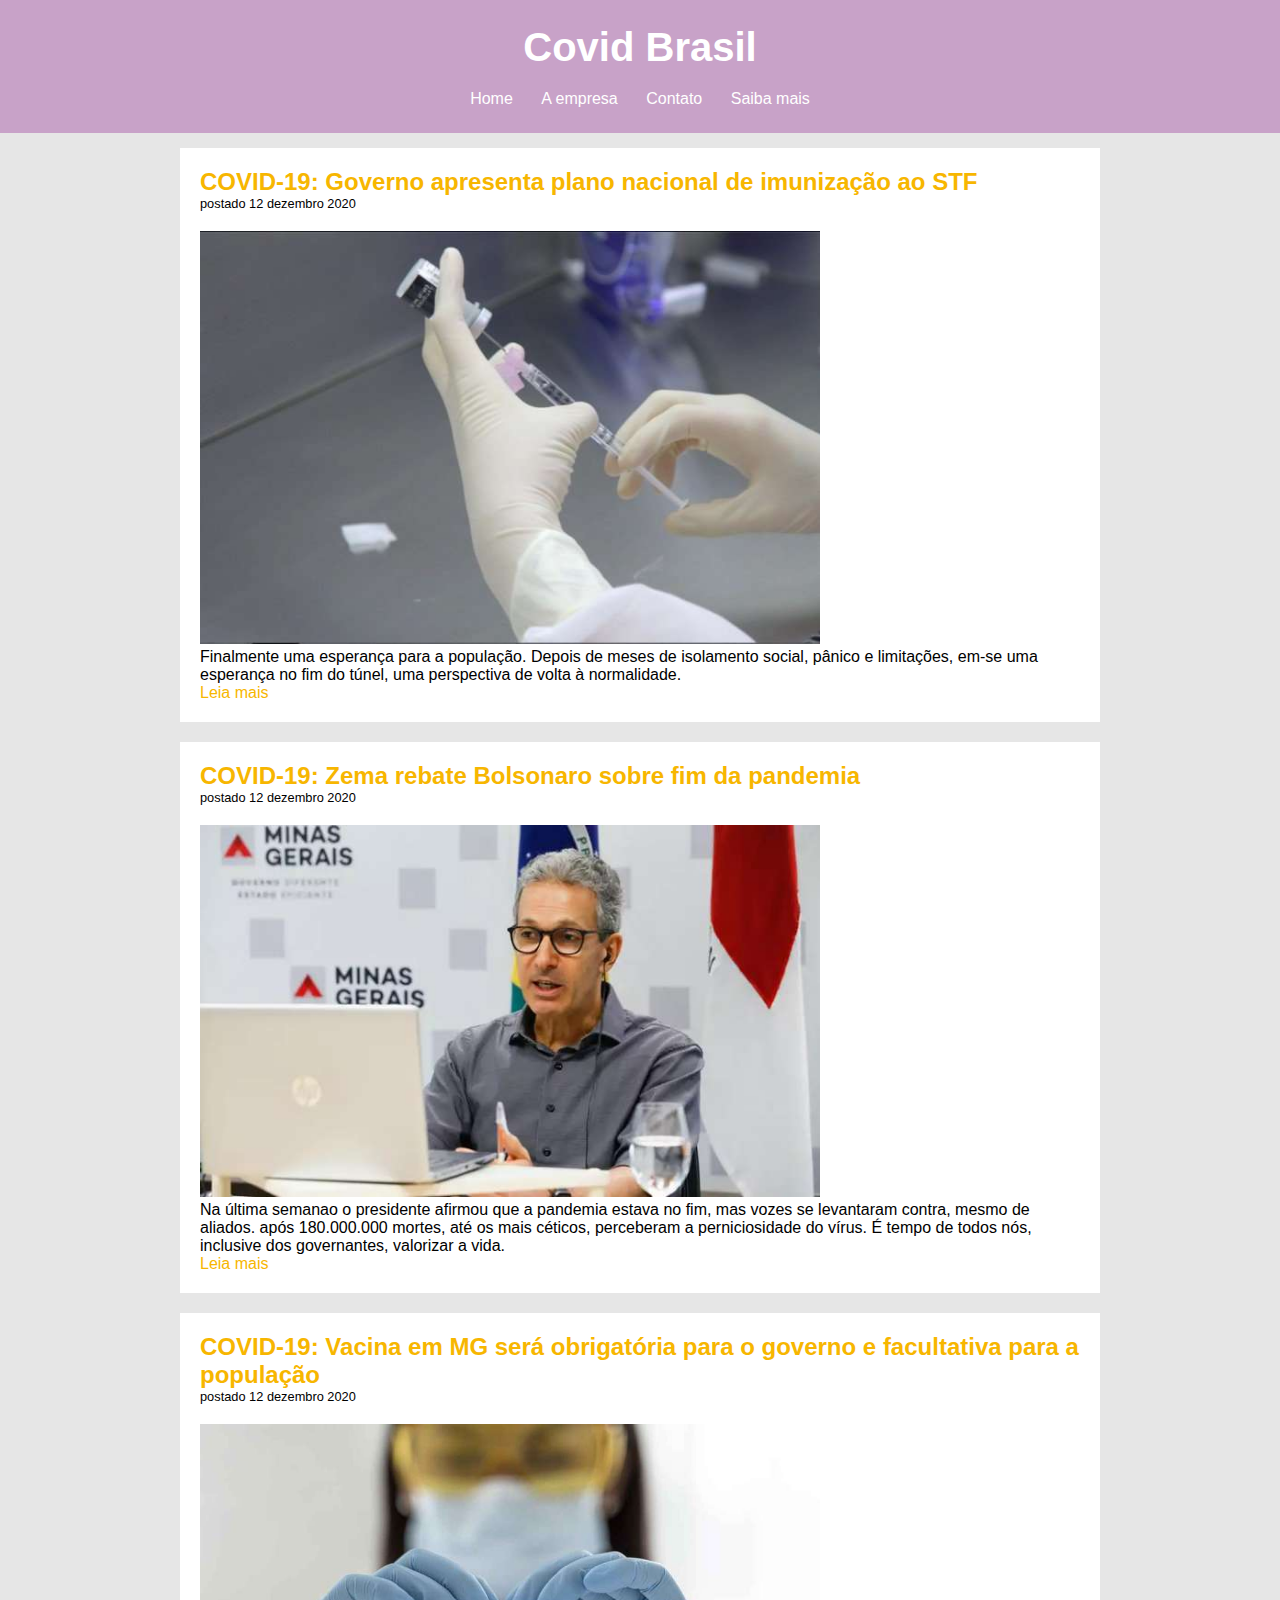
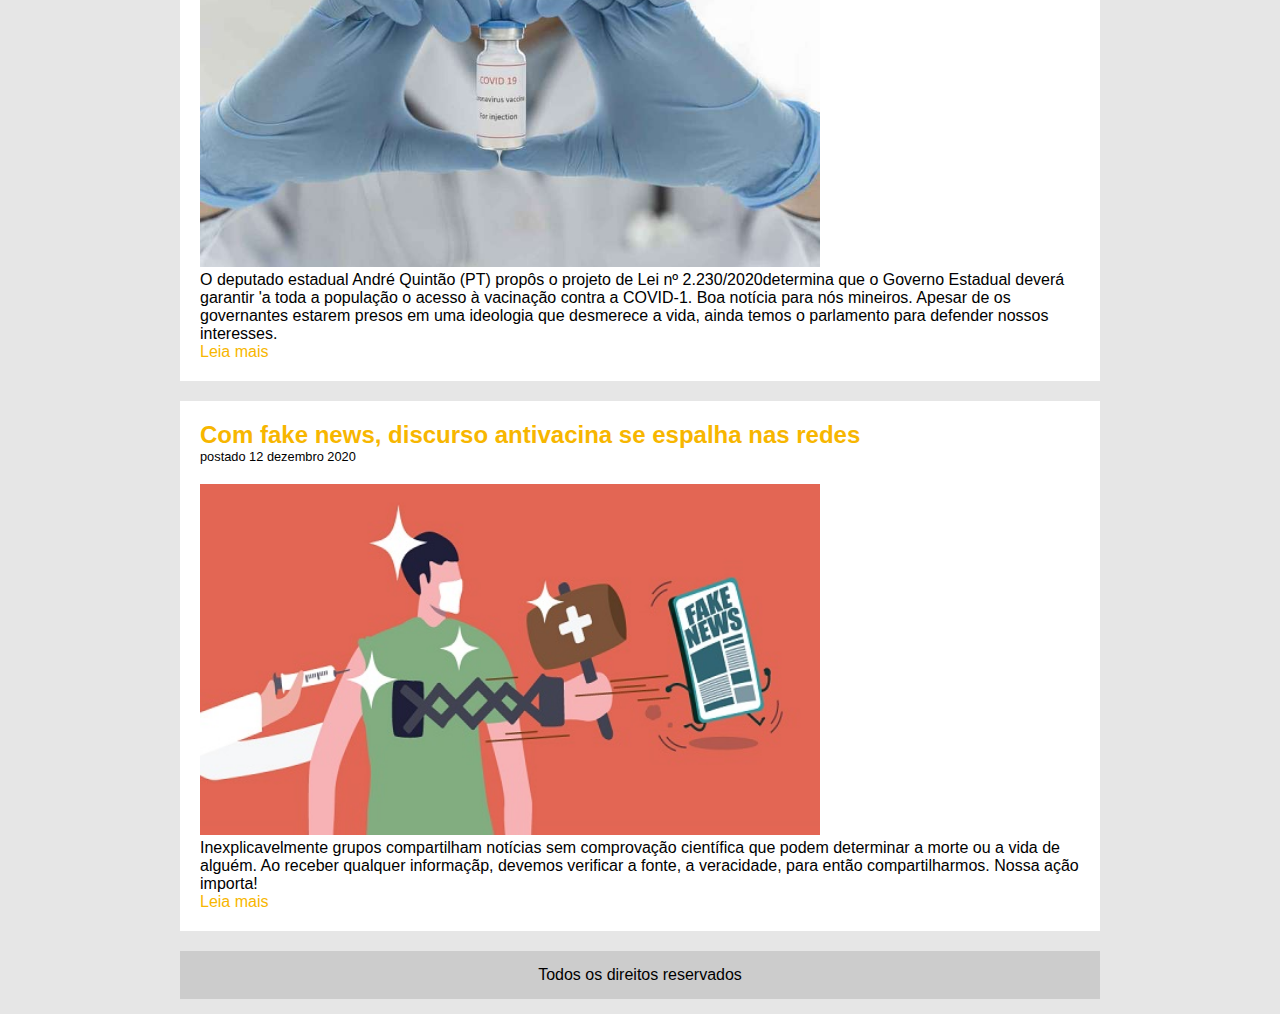
<file: index.html>
<!doctype html>

    <head>
        <meta charset="utf-8">
        <title>CovidNews</title>
        <link rel="stylesheet" type="text/css" href="assets/estilo.css">
    </head>
    <body>
        <div id="area-cabecalho">
                <div id="area-logo">
                    <h1><span class="branco">Covid Brasil</span></h1>
                </div>
                <div id="area-menu">
                    <a href="index.html">Home</a>
                    <a href="sobre.html">A empresa</a>
                    <a href="contato.html">Contato</a>
                    <a href="saibamais.html">Saiba mais</a>
                </div>
        </div>

        <div id="area-principal">
                
            <div id="area-postagens">
                  
                    <div class="postagem">
                        <h2>COVID-19: Governo apresenta plano nacional de imunização ao STF</h2>
                        <span class="data-postagem">postado  12 dezembro 2020</span>
                        <img width="620px"  src="images/seringa.jpg" >
                        <p>Finalmente uma esperança para a população. Depois de meses de isolamento social, pânico e limitações, em-se uma esperança no fim do túnel, uma perspectiva de volta à normalidade.</p>
                        <a href="#">Leia mais</a>
                    </div>
                   
                    <div class="postagem">
                        <h2>COVID-19: Zema rebate Bolsonaro sobre fim da pandemia</h2>
                        <span class="data-postagem">postado 12 dezembro 2020</span>
                        <img width="620px" src="images/zema.jpg" >
                        <p>Na última semanao o presidente afirmou que a pandemia estava no fim, mas vozes se levantaram contra, mesmo de aliados. após 180.000.000 mortes, até os mais céticos, perceberam a perniciosidade do vírus. É tempo de todos nós, inclusive dos governantes, valorizar a vida.</p>
                        <a href="#">Leia mais</a>
                    </div>
                        <div class="postagem">
                            <h2>COVID-19: Vacina em MG será obrigatória para o governo e facultativa para a população</h2>
                            <span class="data-postagem">postado 12 dezembro 2020</span>
                            <img width="620px" src="images/vacina.jpg">
                            <p>O deputado estadual André Quintão (PT) propôs o projeto de Lei nº 2.230/2020determina que o Governo Estadual deverá garantir 'a toda a população o acesso à vacinação contra a COVID-1. Boa notícia para nós mineiros. Apesar de os governantes estarem presos em uma ideologia que desmerece a vida, ainda temos o parlamento para defender nossos interesses. </p>
                            <a href="#">Leia mais</a>
                        </div>
                            <div class="postagem">
                                <h2>Com fake news, discurso antivacina se espalha nas redes</h2>
                                <span class="data-postagem">postado 12 dezembro 2020</span>
                                <img width="620px" src="images/fake-news.jpg">
                                <p>Inexplicavelmente grupos compartilham notícias sem comprovação científica que podem determinar a morte ou a vida de alguém. Ao receber qualquer informaçãp, devemos verificar a fonte, a veracidade, para então compartilharmos. Nossa ação importa! </p>
                                <a href="#">Leia mais</a>
                            </div>
                   
            </div>
                  
                <div id="rodape">
                    Todos os direitos reservados
                </div>
        </div>
        
    </body>
</html>
</file>
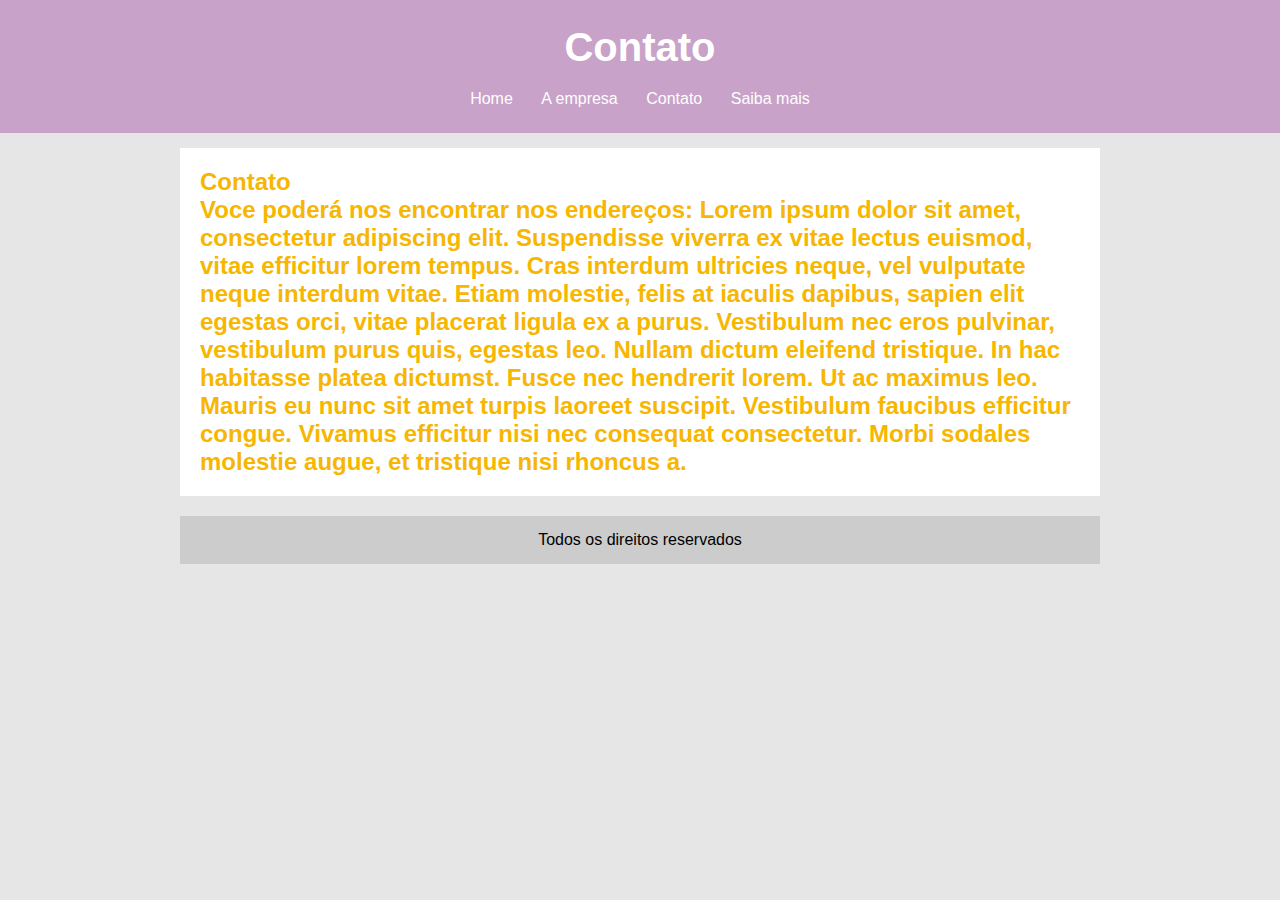
<file: contato.html>
<!doctype html>

<head>
    <meta charset="utf-8">
    <title>CovidNews</title>
    <link rel="stylesheet" type="text/css" href="assets/estilo.css">
</head>
<body>
    <div id="area-cabecalho">
        <div id="area-logo">
            <h1><span class="branco">Contato</span></h1>
        </div>
        <div id="area-menu">
            <a href="index.html">Home</a>
            <a href="sobre.html">A empresa</a>
            <a href="contato.html">Contato</a>
            <a href="saibamais.html">Saiba mais</a>
        </div>
    </div>

    <div id="area-principal">

        <div id="area-postagens">

            <div class="postagem">
                <h2>Contato</h>

                <p>Voce poderá nos encontrar nos endereços: Lorem ipsum dolor sit amet, consectetur adipiscing elit. Suspendisse viverra ex vitae lectus euismod, vitae efficitur
                lorem tempus. Cras interdum ultricies neque, vel vulputate neque interdum vitae. Etiam molestie, felis at iaculis
                dapibus, sapien elit egestas orci, vitae placerat ligula ex a purus. Vestibulum nec eros pulvinar, vestibulum purus
                quis, egestas leo. Nullam dictum eleifend tristique. In hac habitasse platea dictumst. Fusce nec hendrerit lorem. Ut ac
                maximus leo. Mauris eu nunc sit amet turpis laoreet suscipit. Vestibulum faucibus efficitur congue. Vivamus efficitur
                nisi nec consequat consectetur. Morbi sodales molestie augue, et tristique nisi rhoncus a. </p>
              
            </div>

            
        </div>

        <div id="rodape">
            Todos os direitos reservados
        </div>
    </div>

</body>

</html>
</file>
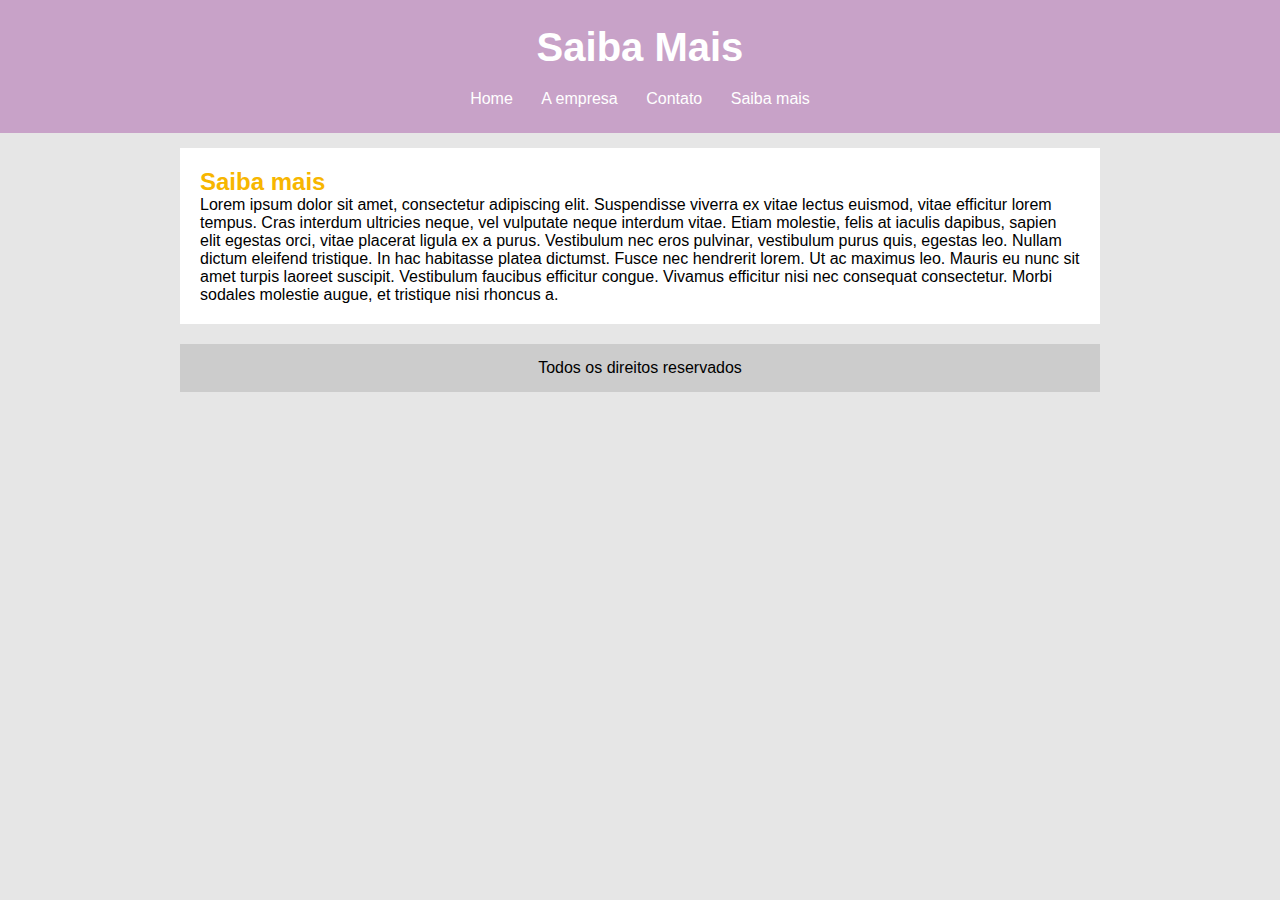
<file: saibamais.html>
<!doctype html>

<head>
    <meta charset="utf-8">
    <title>CovidNews</title>
    <link rel="stylesheet" type="text/css" href="assets/estilo.css">
</head>

<body>
    <div id="area-cabecalho">
        <div id="area-logo">
            <h1><span class="branco">Saiba Mais</span></h1>
        </div>
        <div id="area-menu">
            <a href="index.html">Home</a>
            <a href="sobre.html">A empresa</a>
            <a href="contato.html">Contato</a>
            <a href="saibamais.html">Saiba mais</a>
        </div>
    </div>

    <div id="area-principal">

        <div id="area-postagens">

            <div class="postagem">
                <h2> Saiba mais</h2>
                </h>

                <p>Lorem ipsum dolor sit amet, consectetur adipiscing elit. Suspendisse viverra ex vitae lectus euismod,
                    vitae efficitur
                    lorem tempus. Cras interdum ultricies neque, vel vulputate neque interdum vitae. Etiam molestie,
                    felis at iaculis
                    dapibus, sapien elit egestas orci, vitae placerat ligula ex a purus. Vestibulum nec eros pulvinar,
                    vestibulum purus
                    quis, egestas leo. Nullam dictum eleifend tristique. In hac habitasse platea dictumst. Fusce nec
                    hendrerit lorem. Ut ac
                    maximus leo. Mauris eu nunc sit amet turpis laoreet suscipit. Vestibulum faucibus efficitur congue.
                    Vivamus efficitur
                    nisi nec consequat consectetur. Morbi sodales molestie augue, et tristique nisi rhoncus a.</p>

            </div>


        </div>

        <div id="rodape">
            Todos os direitos reservados
        </div>
    </div>

</body>

</html>
</file>
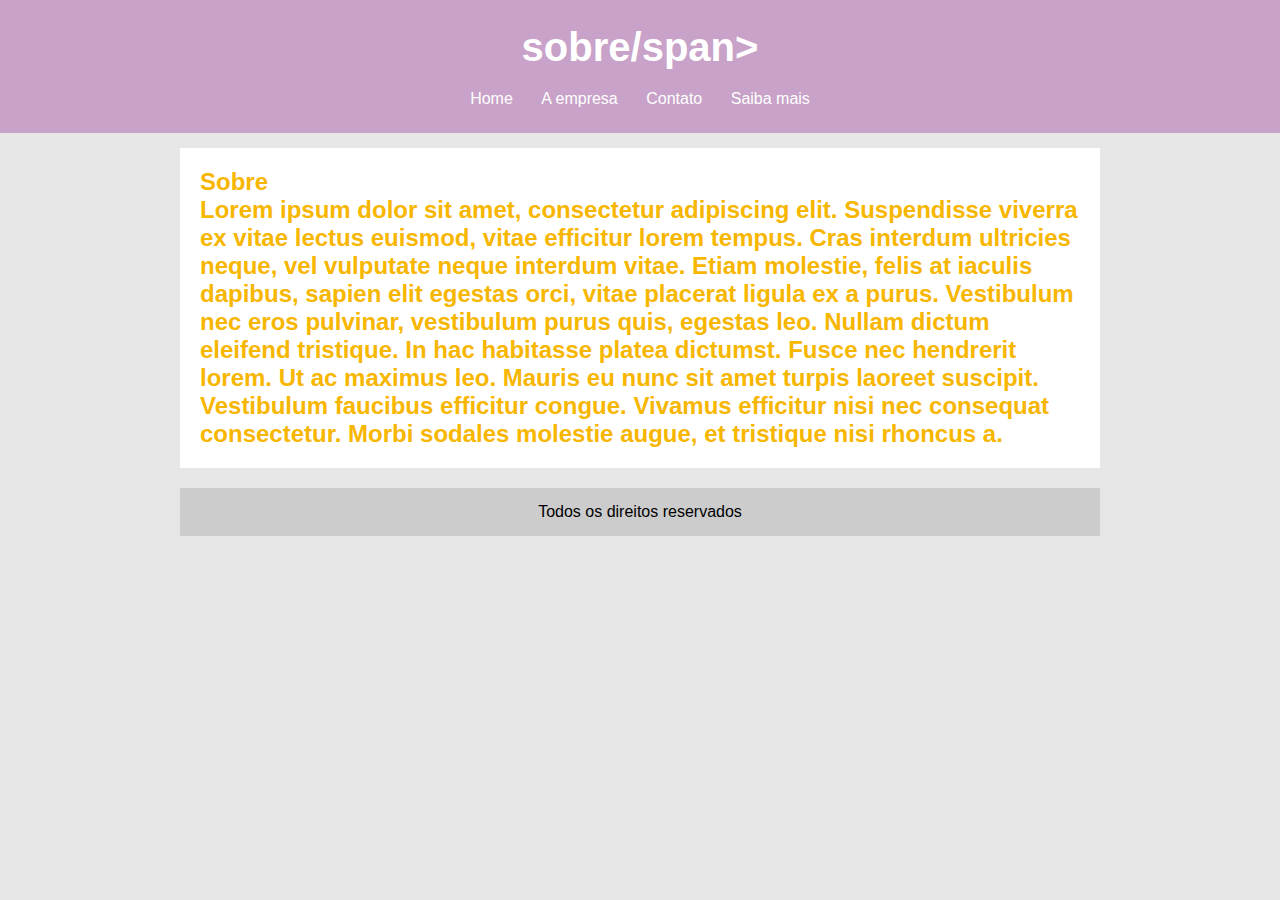
<file: sobre.html>
<!doctype html>

<head>
    <meta charset="utf-8">
    <title>CovidNews</title>
    <link rel="stylesheet" type="text/css" href="assets/estilo.css">
</head>
<body>
    <div id="area-cabecalho">
        <div id="area-logo">
            <h1><span class="branco">sobre/span></h1>
        </div>
        <div id="area-menu">
            <a href="index.html">Home</a>
            <a href="sobre.html">A empresa</a>
            <a href="contato.html">Contato</a>
            <a href="saibamais.html">Saiba mais</a>
        </div>
    </div>

    <div id="area-principal">

        <div id="area-postagens">

            <div class="postagem">
                <h2>Sobre</h>

                    <p>Lorem ipsum dolor sit amet, consectetur adipiscing elit. Suspendisse viverra ex vitae lectus euismod, vitae efficitur
                    lorem tempus. Cras interdum ultricies neque, vel vulputate neque interdum vitae. Etiam molestie, felis at iaculis
                    dapibus, sapien elit egestas orci, vitae placerat ligula ex a purus. Vestibulum nec eros pulvinar, vestibulum purus
                    quis, egestas leo. Nullam dictum eleifend tristique. In hac habitasse platea dictumst. Fusce nec hendrerit lorem. Ut ac
                    maximus leo. Mauris eu nunc sit amet turpis laoreet suscipit. Vestibulum faucibus efficitur congue. Vivamus efficitur
                    nisi nec consequat consectetur. Morbi sodales molestie augue, et tristique nisi rhoncus a.</p>

            </div>


        </div>

        <div id="rodape">
            Todos os direitos reservados
        </div>
    </div>

</body>

</html>
</file>
<file: assets/estilo.css>
/*limpar formatacao padrao*/

/*(*)asterisco seleciona tudo*/

*{
    margin: 0;
    padding: 0;
}

body{
    font-size: 1em;
    font-family: 'Trebuchet MS', 'Helvetica', sans-serif;
    background: #e6e6e6;
}

/*Layout*/

#area-cabecalho{
    background-color: #c8a2c8;
    padding: 15px;
    text-align: center;
}

/*mesma formatação para ids diferentes*/
#area-logo, #area-menu{
    padding: 10px;

}
#area-principal{
    width: 920px;/*largura padrao para dispositivos modernos*/
    margin: 0 auto;
    padding: 15px;
}
#area-postagens{
    width: 920px;
    float: left;
}

.postagem{
    padding: 20px;
    margin-bottom: 20px;
    background: white;
}


#rodape{
    clear: both;
    background:#ccc;
    text-align: center;
    padding: 15px;
}



/*Formatacao menu*/
a{
/*para todos os links*/
text-decoration: none;

}
/*estados do link a:*/
a:link, a:visited{
    color: #f7b600;

}
a:hover{
    text-decoration: underline;
}
#area-cabecalho a:link, #area-cabecalho a:visited{
    color: white;
    padding: 8px 12px;

}
#area-cabecalho a:hover{
    color: #f7b600;
    background-color: white;
    text-decoration: none;
}

/*Formatações gerais*/
h1{
    color:#4e4e4e;
    font-size: 2.5em;
}
h2{
    color: #f7b600;
}
h3{
    color:#565656;
    background: #ccc;
    padding: 5px;
}

.branco{
    color: white;
}
.data-postagem{
    font-size: 0.8em;
    border-bottom: 1px solida #ccc;
    padding-bottom: 10px;
    margin-bottom: 10px;
    display: block;
}
</file>
